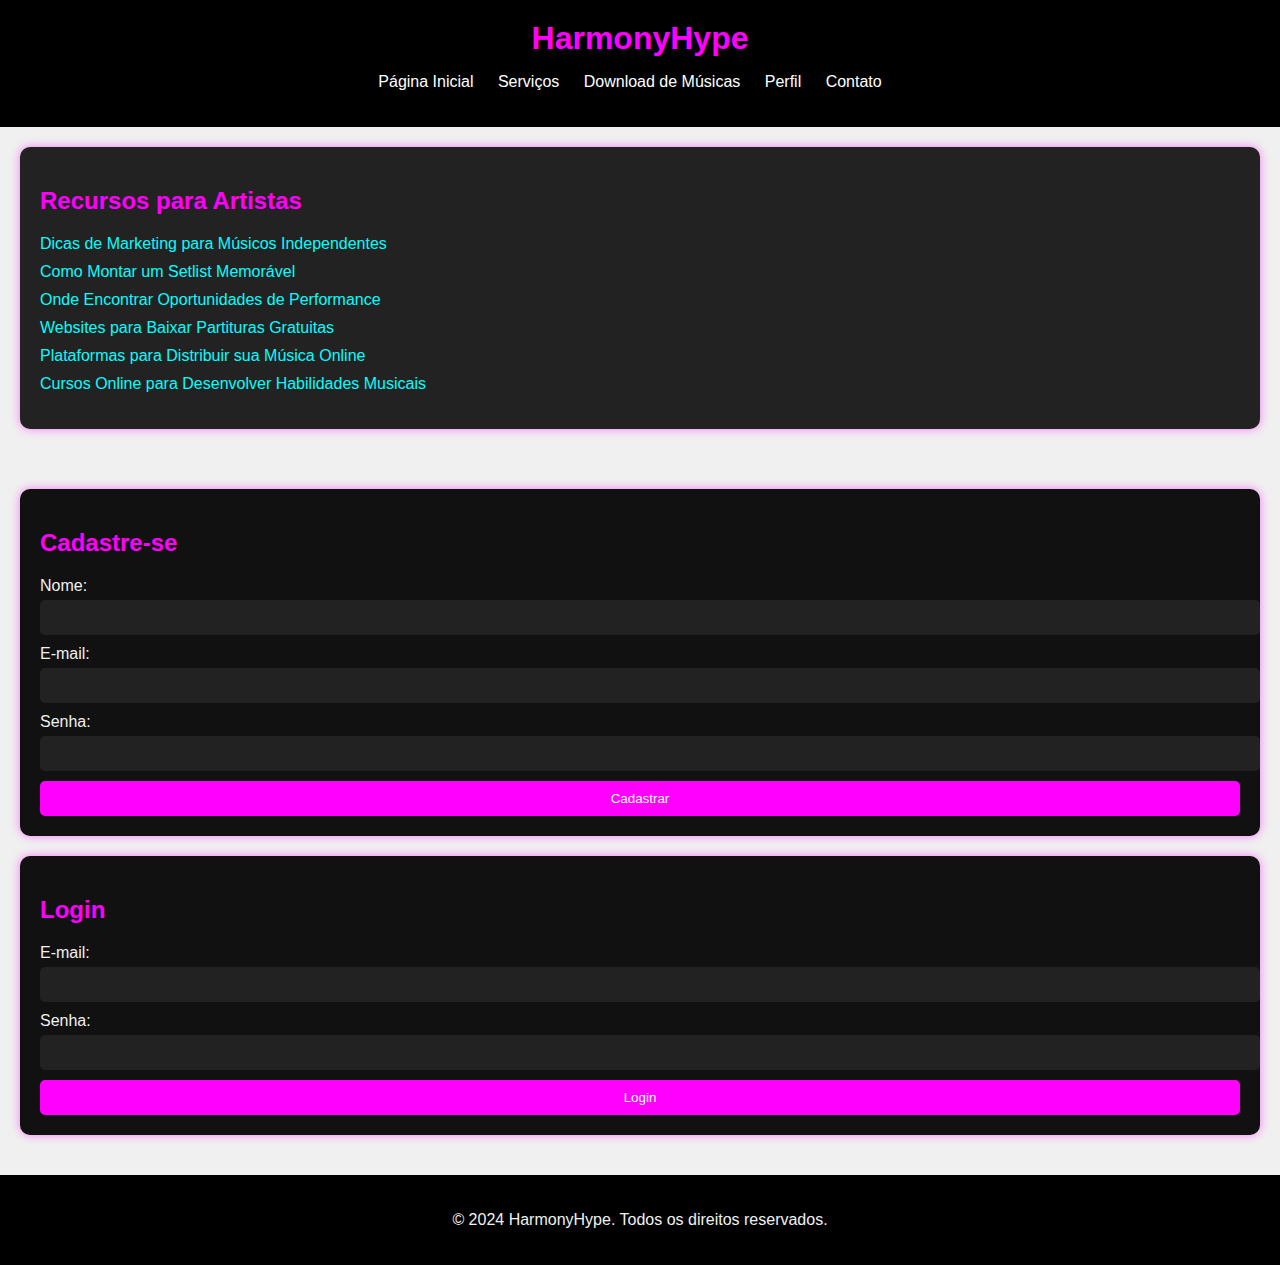
<file: index.html>
<!DOCTYPE html>
<html lang="en">

<head>
    <meta charset="UTF-8">
    <meta name="viewport" content="width=device-width, initial-scale=1.0">
    <title>HarmonyHype</title>
    <link rel="stylesheet" href="styles.css">
</head>

<body>
    <header>
        <h1>HarmonyHype</h1>
        <nav>
            <ul>
                <li><a href="#">Página Inicial</a></li>
                <li><a href="services.html">Serviços</a></li>
                <li><a href="download.html">Download de Músicas</a></li>
                <li><a href="perfil.html">Perfil</a></li>
                <li><a href="#">Contato</a></li>
            </ul>
        </nav>
    </header>
    <main>
        <section id="recursos">
            <h2>Recursos para Artistas</h2>
            <ul>
                <li><a href="https://vitrolaplay.com/marketing-musical-para-artistas-independentes-estrategias/">Dicas
                        de Marketing para Músicos Independentes</a></li>

                <li><a href="https://www.youtube.com/watch?v=0mFII-ZI7aM">Como Montar um Setlist Memorável</a></li>

                <li><a
                        href="https://www.handit.com.br/como-avaliar-performance-e-identificar-oportunidades-de-crescimento-usando-a-controladoria-estrategica/">Onde
                        Encontrar Oportunidades de Performance</a></li>

                <li><a href="https://musicaead.com.br/4-repositorios-para-baixar-partituras-online-e-gratuitamente/">Websites
                        para Baixar Partituras Gratuitas</a></li>

                <li><a href="services.html">Plataformas para Distribuir sua Música Online</a></li>
                <li><a href="services.html">Cursos Online para Desenvolver Habilidades Musicais</a></li>
                <!-- Adicione mais recursos conforme necessário -->
            </ul>
        </section>
    </main>

    <main>
        <section id="cadastro">
            <h2>Cadastre-se</h2>
            <form id="cadastro-form">
                <label for="nome">Nome:</label>
                <input type="text" id="nome" name="nome" required>
                <label for="email">E-mail:</label>
                <input type="email" id="email" name="email" required>
                <label for="senha">Senha:</label>
                <input type="password" id="senha" name="senha" required>
                <button type="submit">Cadastrar</button>
            </form>
        </section>

        <section id="login">
            <h2>Login</h2>
            <form id="login-form">
                <label for="email-login">E-mail:</label>
                <input type="email" id="email-login" name="email" required>
                <label for="senha-login">Senha:</label>
                <input type="password" id="senha-login" name="senha" required>
                <button type="submit">Login</button>
            </form>
        </section>
    </main>

    <footer>
        <p>&copy; 2024 HarmonyHype. Todos os direitos reservados.</p>
    </footer>

    <script src="script.js"></script>

</body>

</html>
</file>
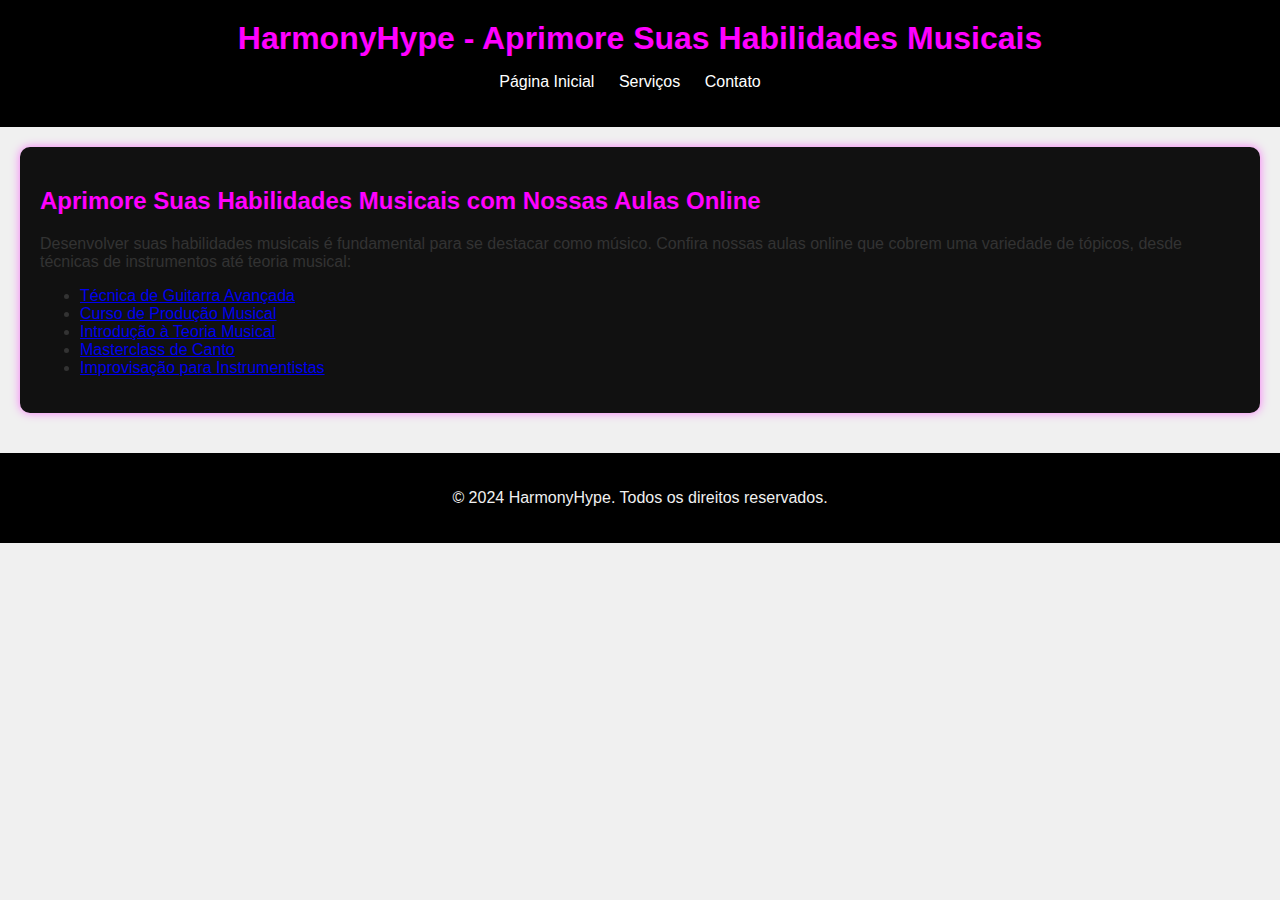
<file: aulas.html>
<!DOCTYPE html>
<html lang="en">

<head>
    <meta charset="UTF-8">
    <meta name="viewport" content="width=device-width, initial-scale=1.0">
    <title>Aprimore Suas Habilidades Musicais - HarmonyHype</title>
    <link rel="stylesheet" href="styles.css">
</head>

<body>
    <header>
        <h1>HarmonyHype - Aprimore Suas Habilidades Musicais</h1>
        <nav>
            <ul>
                <li><a href="index.html">Página Inicial</a></li>
                <li><a href="services.html">Serviços</a></li>
                <li><a href="#">Contato</a></li>
            </ul>
        </nav>
    </header>

    <main>
        <section id="aulas-online">
            <h2>Aprimore Suas Habilidades Musicais com Nossas Aulas Online</h2>
            <p>Desenvolver suas habilidades musicais é fundamental para se destacar como músico. Confira nossas aulas
                online que cobrem uma variedade de tópicos, desde técnicas de instrumentos até teoria musical:</p>
            <ul>
                <li><a href="https://www.youtube.com/watch?v=Vjo2ylGmMq8">Técnica de Guitarra Avançada</a></li>
                <li><a href="https://www.youtube.com/watch?v=fFeYpDmT0jM">Curso de Produção Musical</a></li>
                <li><a href="https://www.youtube.com/watch?v=GJC9zdMG1UQ">Introdução à Teoria Musical</a></li>
                <li><a href="https://www.youtube.com/watch?v=nSRW4JoK32U">Masterclass de Canto</a></li>
                <li><a href="https://violaobrasil.com.br/descubra-os-segredos-da-improvisacao-musical/">Improvisação
                        para Instrumentistas</a></li>
            </ul>
        </section>
    </main>

    <footer>
        <p>&copy; 2024 HarmonyHype. Todos os direitos reservados.</p>
    </footer>
</body>

</html>
</file>
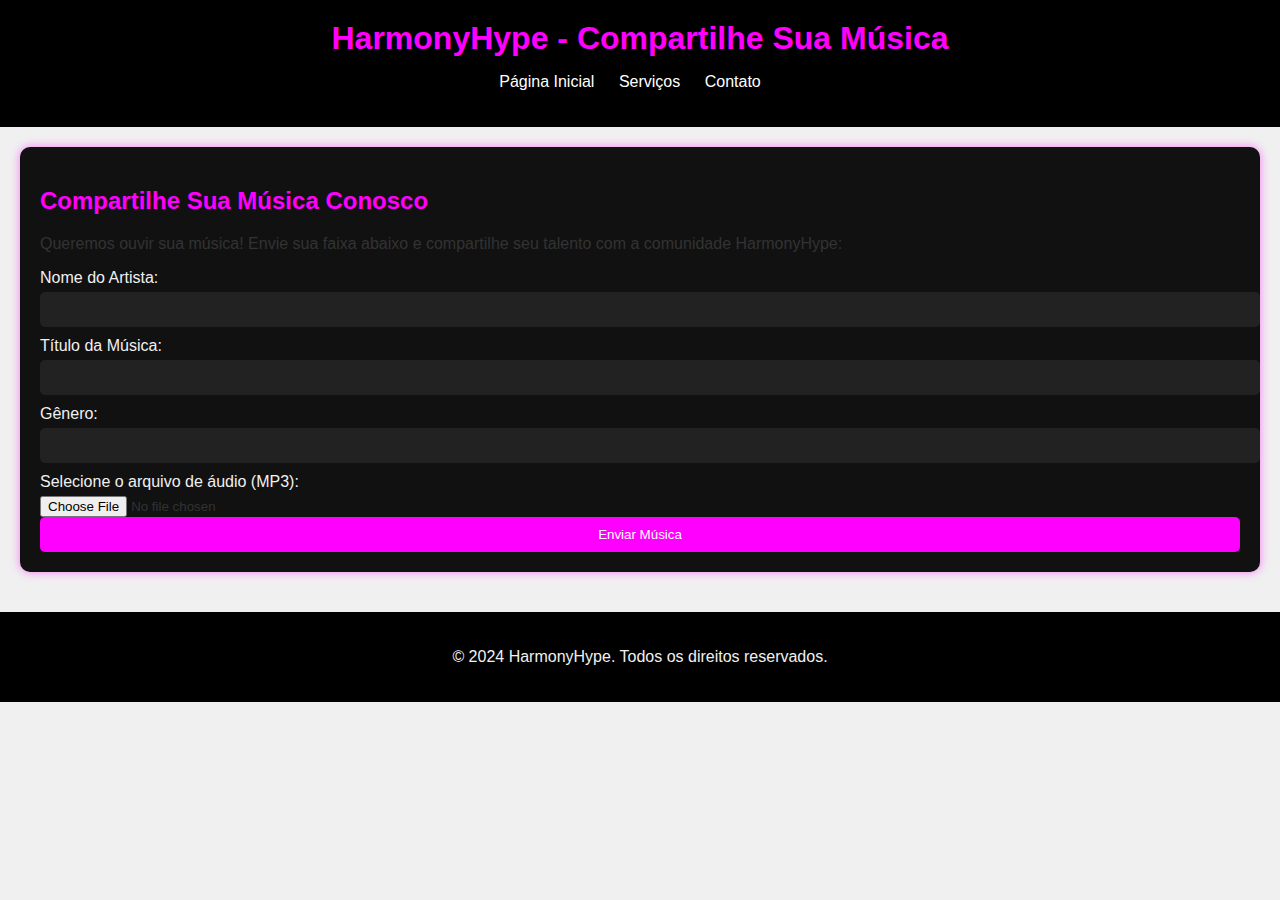
<file: compartilhar.html>
<!DOCTYPE html>
<html lang="en">

<head>
    <meta charset="UTF-8">
    <meta name="viewport" content="width=device-width, initial-scale=1.0">
    <title>Compartilhe Sua Música - HarmonyHype</title>
    <link rel="stylesheet" href="styles.css">
</head>

<body>
    <header>
        <h1>HarmonyHype - Compartilhe Sua Música</h1>
        <nav>
            <ul>
                <li><a href="index.html">Página Inicial</a></li>
                <li><a href="services.html">Serviços</a></li>
                <li><a href="#">Contato</a></li>
            </ul>
        </nav>
    </header>

    <main>
        <section id="compartilhamento">
            <h2>Compartilhe Sua Música Conosco</h2>
            <p>Queremos ouvir sua música! Envie sua faixa abaixo e compartilhe seu talento com a comunidade HarmonyHype:
            </p>
            <form id="upload-form">
                <label for="nome-artista">Nome do Artista:</label>
                <input type="text" id="nome-artista" name="nome-artista" required>
                <label for="titulo-musica">Título da Música:</label>
                <input type="text" id="titulo-musica" name="titulo-musica" required>
                <label for="genero">Gênero:</label>
                <input type="text" id="genero" name="genero" required>
                <label for="arquivo">Selecione o arquivo de áudio (MP3):</label>
                <input type="file" id="arquivo" name="arquivo" accept="audio/mp3" required>
                <button type="submit">Enviar Música</button>
            </form>
        </section>
    </main>

    <footer>
        <p>&copy; 2024 HarmonyHype. Todos os direitos reservados.</p>
    </footer>

    <script src="script.js"></script>
</body>

</html>
</file>
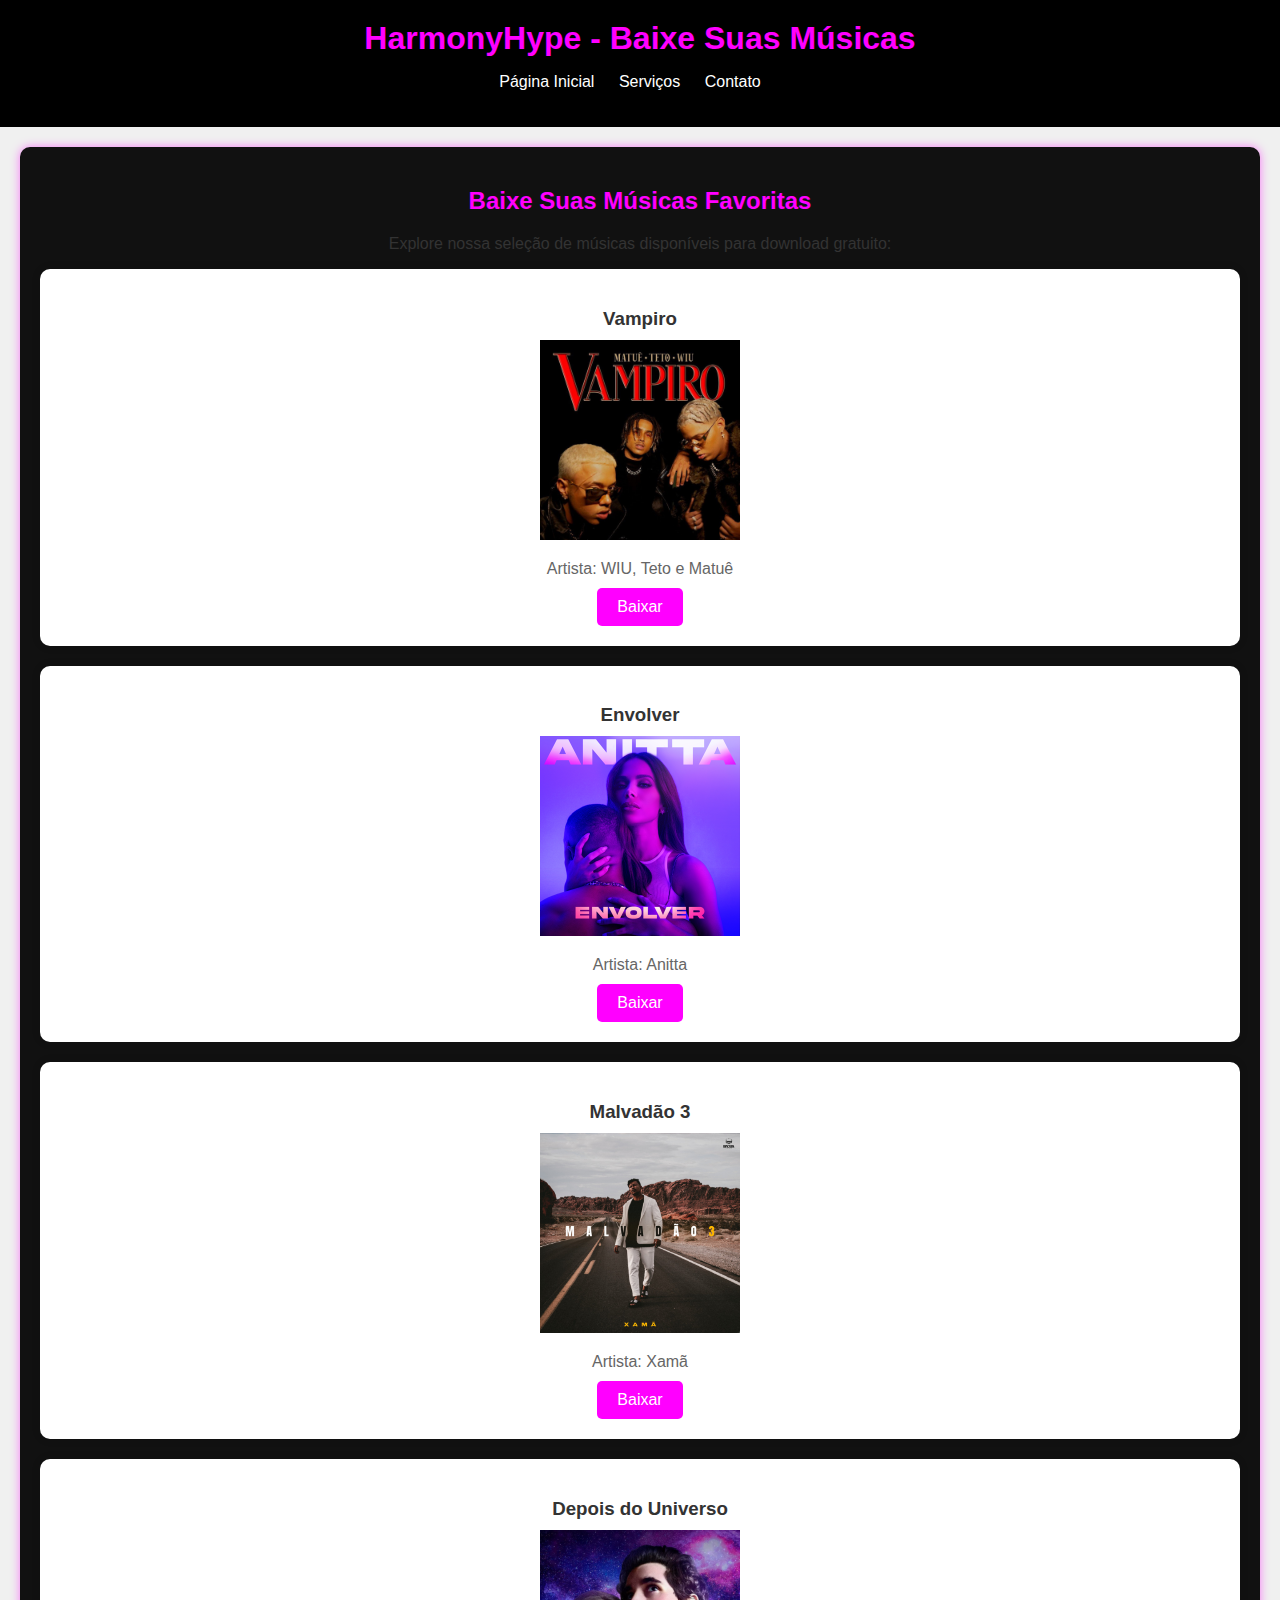
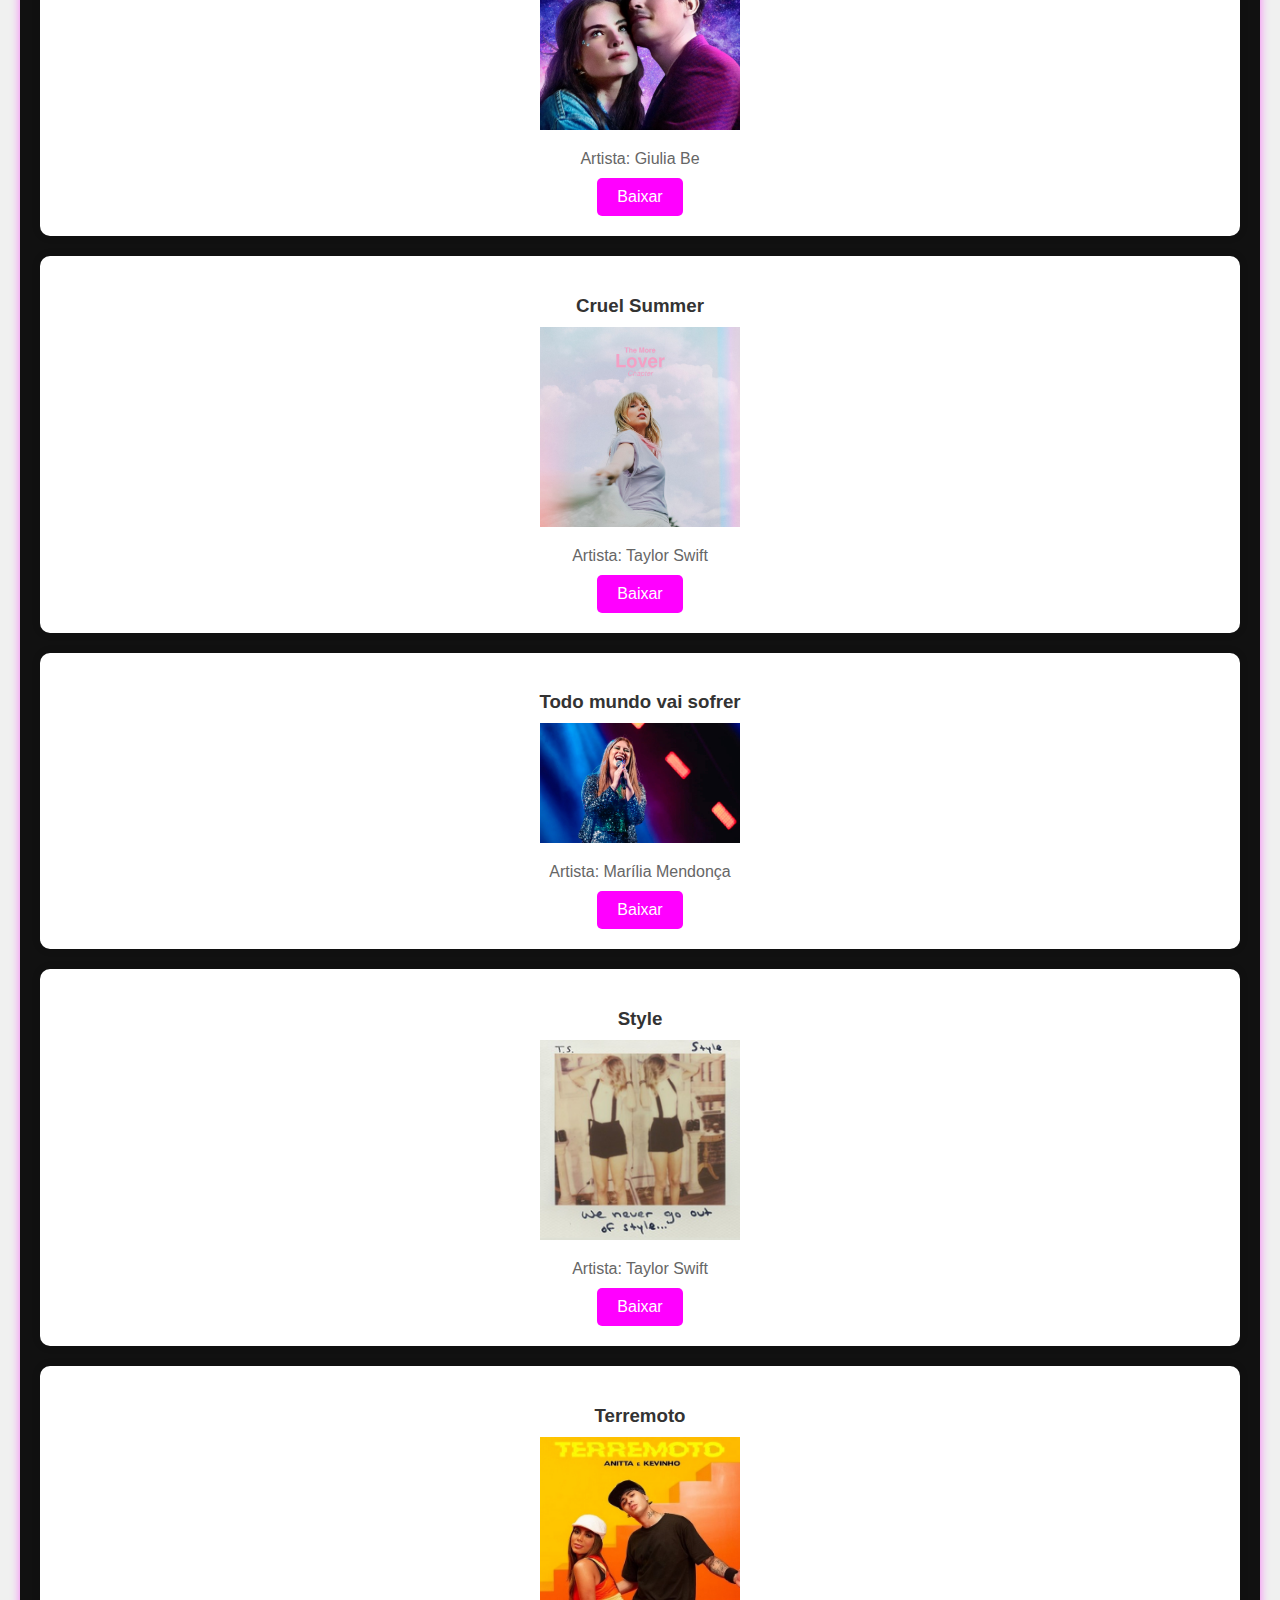
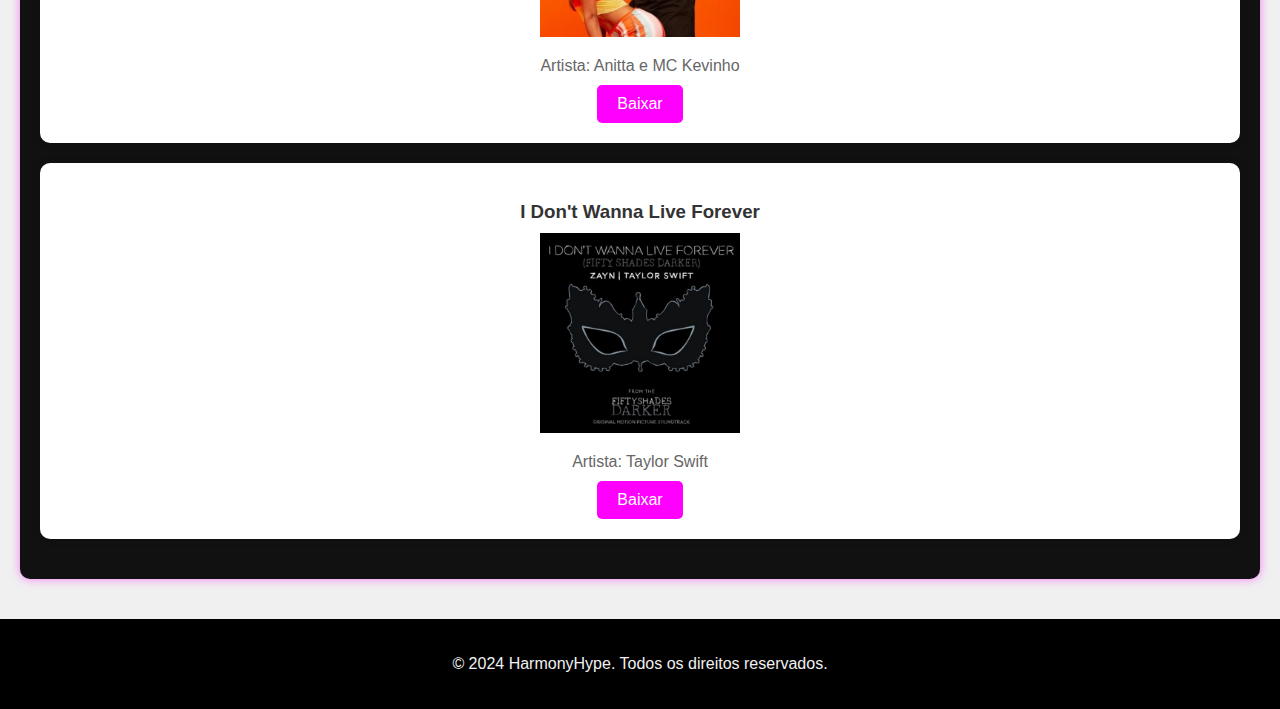
<file: download.html>
<!DOCTYPE html>
<html lang="en">

<head>
    <meta charset="UTF-8">
    <meta name="viewport" content="width=device-width, initial-scale=1.0">
    <title>Baixe Suas Músicas - HarmonyHype</title>
    <link rel="stylesheet" href="styles.css">
</head>

<body>
    <header>
        <h1>HarmonyHype - Baixe Suas Músicas</h1>
        <nav>
            <ul>
                <li><a href="index.html">Página Inicial</a></li>
                <li><a href="services.html">Serviços</a></li>
                <li><a href="#">Contato</a></li>
            </ul>
        </nav>
    </header>

    <main>
        <section id="downloads">
            <h2>Baixe Suas Músicas Favoritas</h2>
            <p>Explore nossa seleção de músicas disponíveis para download gratuito:</p>

            <div class="music-card">


                <h3>Vampiro</h3>
                <img src="Vampiro.jpg" alt="Capa da música">
                <p>Artista: WIU, Teto e Matuê</p>
                <a href="https://www.ssyoutube.com/watch?v=TKqa-ZXGKYA" class="download-button">Baixar</a>
            </div>


            <div class="music-card">

                <h3>Envolver</h3>
                <img src="Envolver_-_Anitta.png" alt="Capa da música">
                <p>Artista: Anitta</p>
                <a href="https://www.ssyoutube.com/watch?v=qu1_lRJ-hPA" class="download-button">Baixar</a>
            </div>

            <div class="music-card">

                <h3>Malvadão 3</h3>
                <img src="malvadao 3.jpeg" alt="Capa da música">
                <p>Artista: Xamã</p>
                <a href="https://www.ssyoutube.com/watch?v=i9NOkjmBszo" class="download-button">Baixar</a>
            </div>

            <div class="music-card">

                <h3>Depois do Universo</h3>
                <img src="depois do univer.png" alt="Capa da música">
                <p>Artista: Giulia Be</p>
                <a href="https://www.ssyoutube.com/watch?v=DwY36fs3c_E" class="download-button">Baixar</a>
            </div>

            <div class="music-card">

                <h3>Cruel Summer</h3>
                <img src="cruel summer.jpeg" alt="Capa da música">
                <p>Artista: Taylor Swift</p>
                <a href="https://www.ssyoutube.com/watch?v=ic8j13piAhQ" class="download-button">Baixar</a>
            </div>

            <div class="music-card">

                <h3>Todo mundo vai sofrer</h3>
                <img src="todo mundo vai sofrer.jpg" alt="Capa da música">
                <p>Artista: Marília Mendonça</p>
                <a href="https://www.ssyoutube.com/watch?v=ILADw1aretk" class="download-button">Baixar</a>
            </div>

            <div class="music-card">

                <h3>Style</h3>
                <img src="Taylor_Swift_-_Style.png" alt="Capa da música">
                <p>Artista: Taylor Swift</p>
                <a href="https://www.ssyoutube.com/watch?v=2JgvVfOfoWI" class="download-button">Baixar</a>
            </div>

            <div class="music-card">

                <h3>Terremoto</h3>
                <img src="Anitta_-_Terremoto.jpg" alt="Capa da música">
                <p>Artista: Anitta e MC Kevinho</p>
                <a href="https://www.ssyoutube.com/watch?v=O65FBF9RamQ" class="download-button">Baixar</a>
            </div>

            <div class="music-card">

                <h3>I Don't Wanna Live Forever</h3>
                <img src="i don't wanna live forever.jpg" alt="Capa da música">
                <p>Artista: Taylor Swift</p>
                <a href="https://www.ssyoutube.com/watch?v=7F37r50VUTQ" class="download-button">Baixar</a>
            </div>

        </section>
    </main>

    <footer>
        <p>&copy; 2024 HarmonyHype. Todos os direitos reservados.</p>
    </footer>
</body>

</html>
</file>
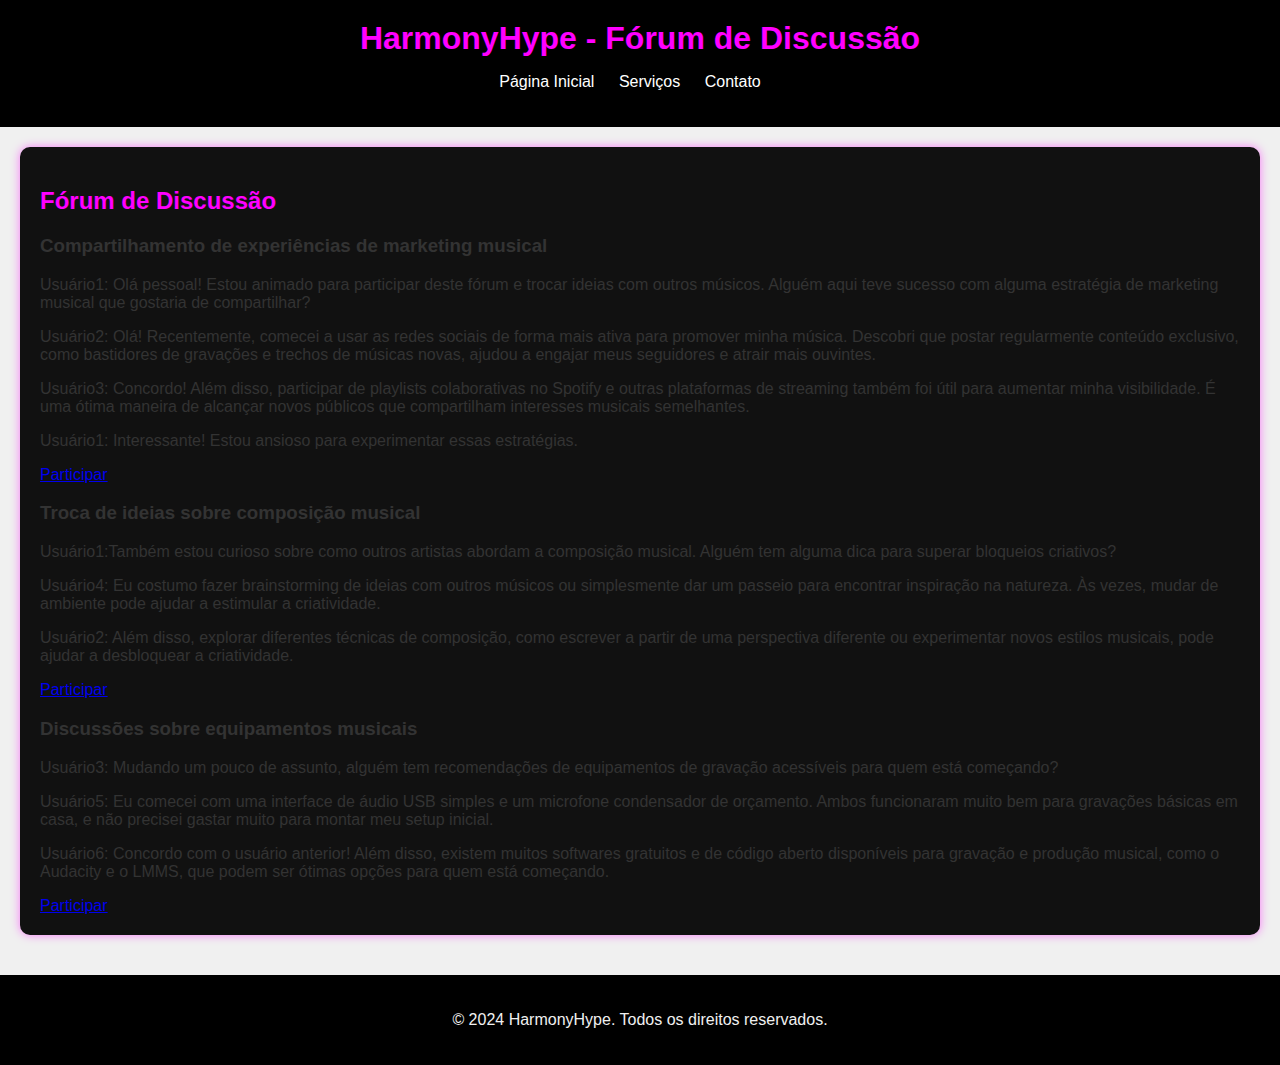
<file: forum.html>
<!DOCTYPE html>
<html lang="en">

<head>
    <meta charset="UTF-8">
    <meta name="viewport" content="width=device-width, initial-scale=1.0">
    <title>Fórum de Discussão - HarmonyHype</title>
    <link rel="stylesheet" href="styles.css">
</head>

<body>
    <header>
        <h1>HarmonyHype - Fórum de Discussão</h1>
        <nav>
            <ul>
                <li><a href="index.html">Página Inicial</a></li>
                <li><a href="services.html">Serviços</a></li>
                <li><a href="#">Contato</a></li>
            </ul>
        </nav>
    </header>

    <main>
        <section id="forum">
            <h2>Fórum de Discussão</h2>
            <article>
                <h3>Compartilhamento de experiências de marketing musical</h3>
                <p>Usuário1: Olá pessoal! Estou animado para participar deste fórum e trocar ideias com outros músicos.
                    Alguém aqui teve sucesso com alguma estratégia de marketing musical que gostaria de compartilhar?

                </p>

                <p>Usuário2: Olá! Recentemente, comecei a usar as redes sociais de forma mais ativa para promover minha
                    música. Descobri que postar regularmente conteúdo exclusivo, como bastidores de gravações e trechos
                    de músicas novas, ajudou a engajar meus seguidores e atrair mais ouvintes.</p>

                <p>Usuário3: Concordo! Além disso, participar de playlists colaborativas no Spotify e outras plataformas
                    de streaming também foi útil para aumentar minha visibilidade. É uma ótima maneira de alcançar novos
                    públicos que compartilham interesses musicais semelhantes.</p>

                <p>Usuário1: Interessante! Estou ansioso para experimentar essas estratégias.</p>

                <a href="https://discord.com/invite/jz49kGmj">Participar</a>

            </article>
            <article>
                <h3>Troca de ideias sobre composição musical</h3>

                <p>Usuário1:Também estou curioso sobre como outros artistas abordam a composição musical. Alguém tem
                    alguma dica para superar bloqueios criativos?

                </p>

                <p>Usuário4: Eu costumo fazer brainstorming de ideias com outros músicos ou simplesmente dar um passeio
                    para encontrar inspiração na natureza. Às vezes, mudar de ambiente pode ajudar a estimular a
                    criatividade.</p>

                <p>Usuário2: Além disso, explorar diferentes técnicas de composição, como escrever a partir de uma
                    perspectiva diferente ou experimentar novos estilos musicais, pode ajudar a desbloquear a
                    criatividade.

                </p>


                <a href="https://discord.com/invite/jz49kGmj">Participar</a>


            </article>

            <article>
                <h3>Discussões sobre equipamentos musicais</h3>

                <p>Usuário3: Mudando um pouco de assunto, alguém tem recomendações de equipamentos de gravação
                    acessíveis para quem está começando?</p>

                <p>Usuário5: Eu comecei com uma interface de áudio USB simples e um microfone condensador de orçamento.
                    Ambos funcionaram muito bem para gravações básicas em casa, e não precisei gastar muito para montar
                    meu setup inicial.</p>

                <p>Usuário6: Concordo com o usuário anterior! Além disso, existem muitos softwares gratuitos e de código
                    aberto disponíveis para gravação e produção musical, como o Audacity e o LMMS, que podem ser ótimas
                    opções para quem está começando.</p>


                <a href="https://discord.com/invite/jz49kGmj">Participar</a>
            </article>
        </section>
    </main>

    <footer>
        <p>&copy; 2024 HarmonyHype. Todos os direitos reservados.</p>
    </footer>
</body>

</html>
</file>
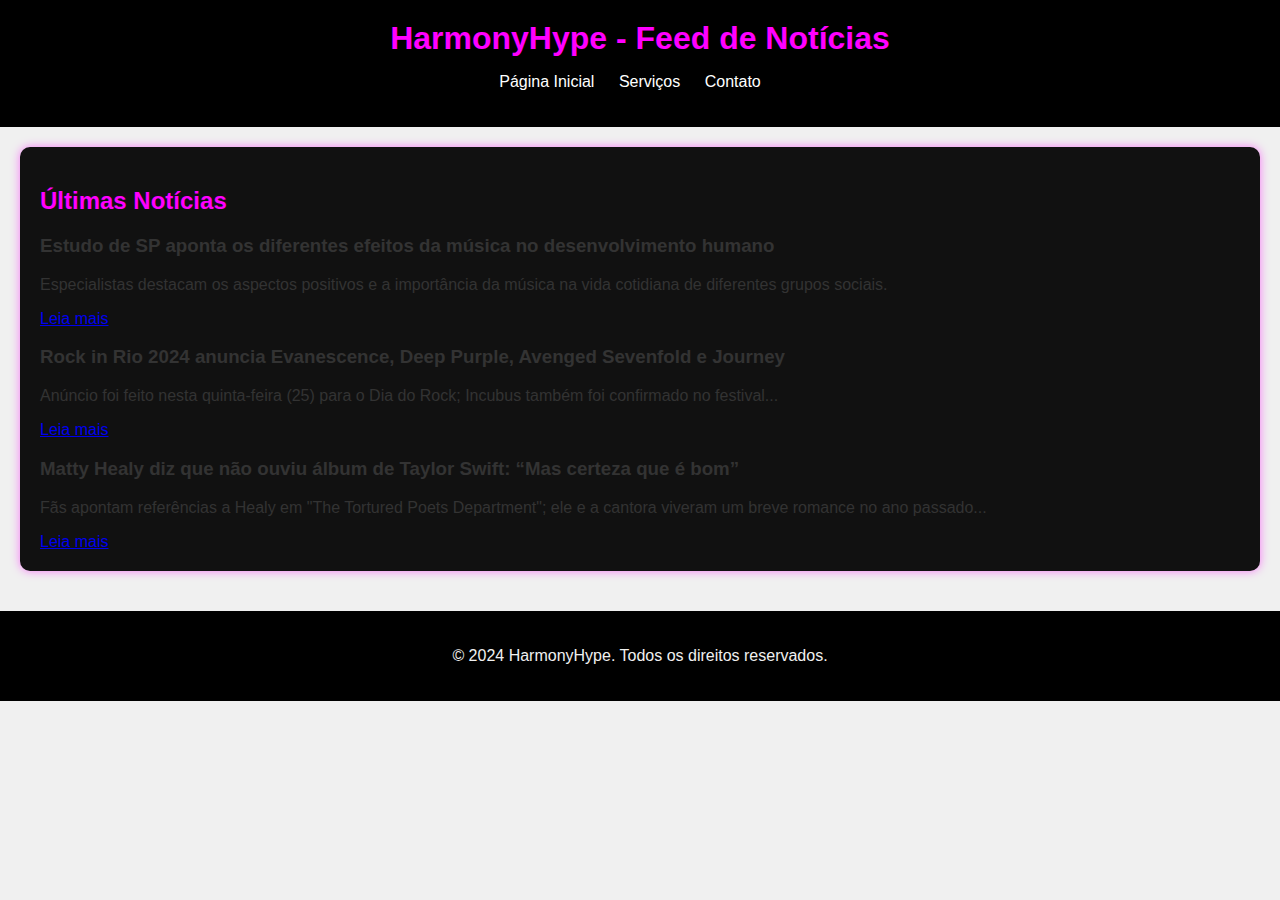
<file: noticias.html>
<!DOCTYPE html>
<html lang="en">

<head>
    <meta charset="UTF-8">
    <meta name="viewport" content="width=device-width, initial-scale=1.0">
    <title>Feed de Notícias - HarmonyHype</title>
    <link rel="stylesheet" href="styles.css">
</head>

<body>
    <header>
        <h1>HarmonyHype - Feed de Notícias</h1>
        <nav>
            <ul>
                <li><a href="index.html">Página Inicial</a></li>
                <li><a href="services.html">Serviços</a></li>
                <li><a href="#">Contato</a></li>
            </ul>
        </nav>
    </header>

    <main>
        <section id="noticias">
            <h2>Últimas Notícias</h2>
            <article>
                <h3>Estudo de SP aponta os diferentes efeitos da música no desenvolvimento humano</h3>
                <p>Especialistas destacam os aspectos positivos e a importância da música na vida cotidiana de
                    diferentes grupos sociais.</p>
                <a
                    href="https://www.saopaulo.sp.gov.br/spnoticias/ultimas-noticias/estudo-de-sp-aponta-os-diferentes-efeitos-da-musica-no-desenvolvimento-humano/">Leia
                    mais</a>
            </article>
            <article>
                <h3>Rock in Rio 2024 anuncia Evanescence, Deep Purple, Avenged Sevenfold e Journey</h3>
                <p>Anúncio foi feito nesta quinta-feira (25) para o Dia do Rock; Incubus também foi confirmado no
                    festival...</p>
                <a
                    href="https://www.cnnbrasil.com.br/entretenimento/rock-in-rio-2024-anuncia-evanescence-deep-purple-avenged-sevenfold-e-journey/">Leia
                    mais</a>
            </article>
            <article>
                <h3>Matty Healy diz que não ouviu álbum de Taylor Swift: “Mas certeza que é bom”</h3>
                <p>Fãs apontam referências a Healy em "The Tortured Poets Department"; ele e a cantora viveram um breve
                    romance no ano passado...</p>
                <a
                    href="https://www.cnnbrasil.com.br/entretenimento/matty-healy-diz-que-nao-ouviu-album-de-taylor-swift-mas-certeza-que-e-bom/">Leia
                    mais</a>
            </article>

        </section>
    </main>

    <footer>
        <p>&copy; 2024 HarmonyHype. Todos os direitos reservados.</p>
    </footer>
</body>

</html>
</file>
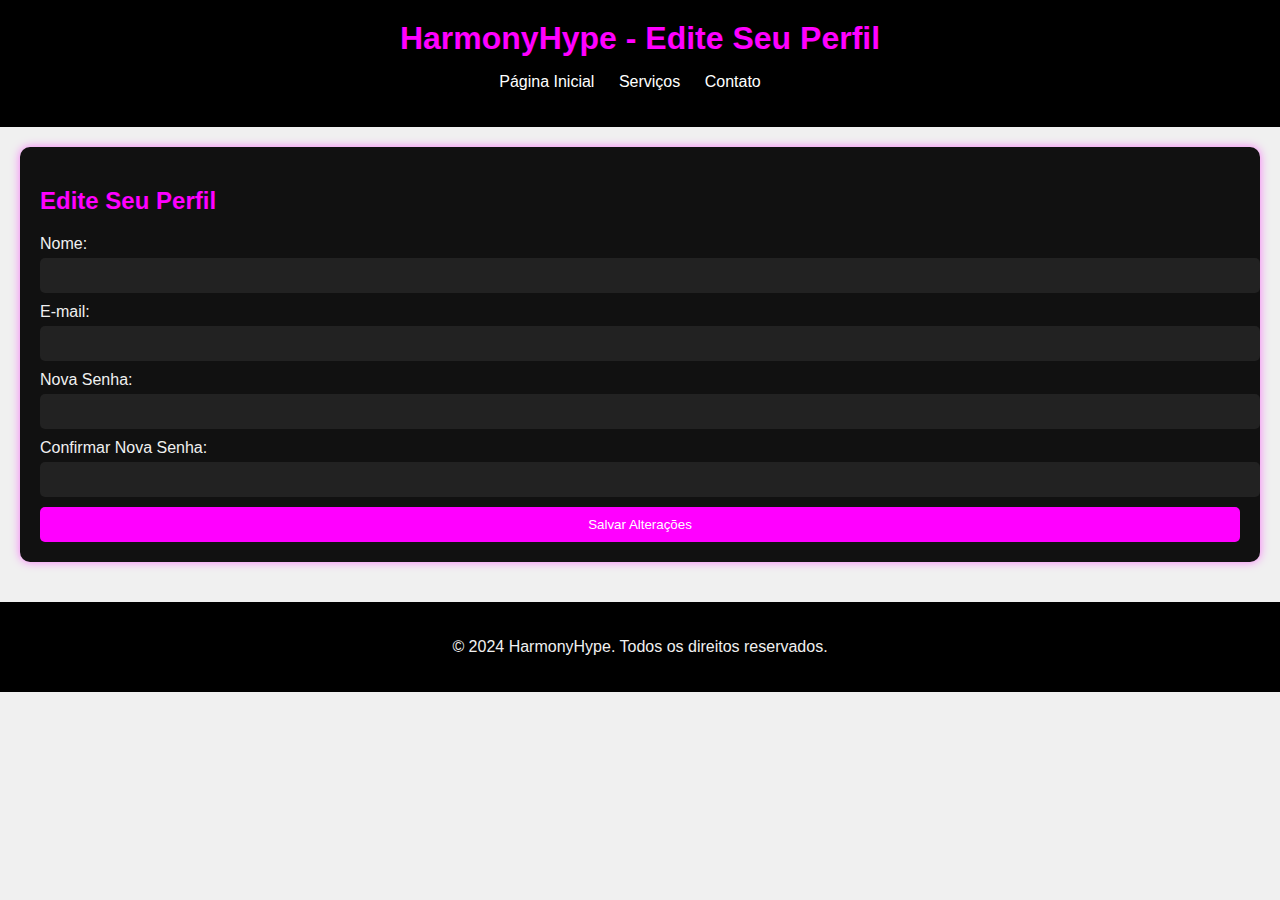
<file: perfil.html>
<!DOCTYPE html>
<html lang="en">

<head>
    <meta charset="UTF-8">
    <meta name="viewport" content="width=device-width, initial-scale=1.0">
    <title>Edite Seu Perfil - HarmonyHype</title>
    <link rel="stylesheet" href="styles.css">
</head>

<body>
    <header>
        <h1>HarmonyHype - Edite Seu Perfil</h1>
        <nav>
            <ul>
                <li><a href="index.html">Página Inicial</a></li>
                <li><a href="services.html">Serviços</a></li>
                <li><a href="#">Contato</a></li>
            </ul>
        </nav>
    </header>

    <main>
        <section id="editar-perfil">
            <h2>Edite Seu Perfil</h2>
            <form id="perfil-form">
                <label for="nome">Nome:</label>
                <input type="text" id="nome" name="nome" required>
                <label for="email">E-mail:</label>
                <input type="email" id="email" name="email" required>
                <label for="senha">Nova Senha:</label>
                <input type="password" id="senha" name="senha">
                <label for="confirmar-senha">Confirmar Nova Senha:</label>
                <input type="password" id="confirmar-senha" name="confirmar-senha">
                <button type="submit">Salvar Alterações</button>
            </form>
        </section>
    </main>

    <footer>
        <p>&copy; 2024 HarmonyHype. Todos os direitos reservados.</p>
    </footer>

    <script src="server.js"></script>
</body>

</html>
</file>
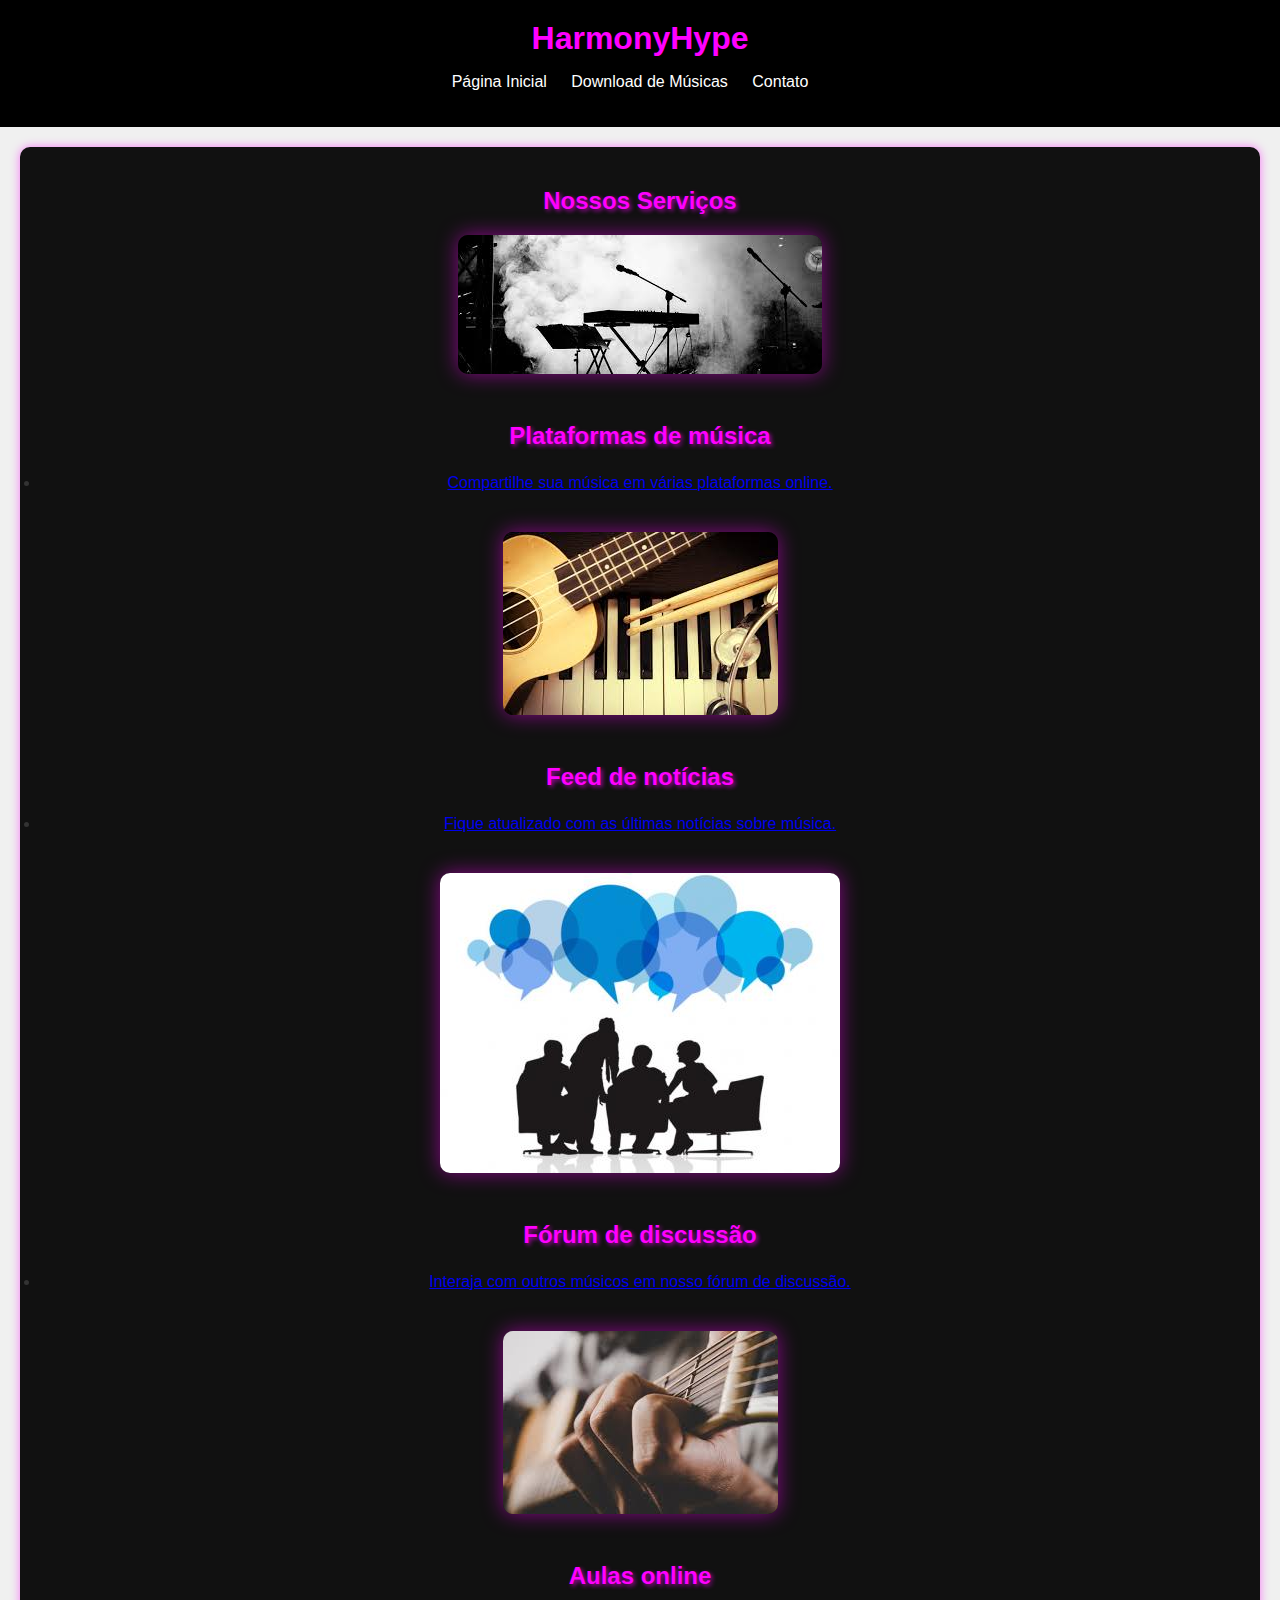
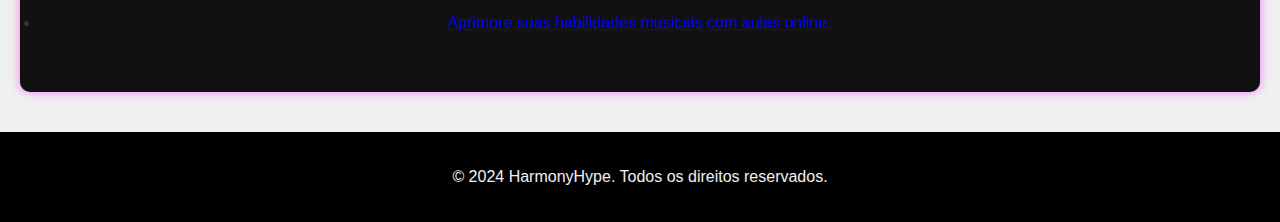
<file: services.html>
<!DOCTYPE html>
<html lang="en">

<head>
    <meta charset="UTF-8">
    <meta name="viewport" content="width=device-width, initial-scale=1.0">
    <title>Serviços - HarmonyHype</title>
    <link rel="stylesheet" href="styles.css">
</head>

<body>
    <header>
        <h1>HarmonyHype</h1>
        <nav>
            <ul>
                <li><a href="index.html">Página Inicial</a></li>
                <li><a href="download.html">Download de Músicas</a></li>
                <li><a href="#">Contato</a></li>
            </ul>
        </nav>
    </header>

    <main>
        <section id="services">
            <h2>Nossos Serviços</h2>
            <div class="service">
                <img src="plataforms.jpeg" alt="Plataformas de música">
                <h3>Plataformas de música</h3>
                <p>
                    <li><a href="compartilhar.html">Compartilhe sua música em várias plataformas online.</a></li>
                </p>
            </div>
            <div class="service">
                <img src="news.jpeg" alt="Feed de notícias">
                <h3>Feed de notícias</h3>
                <p>
                    <li><a href="noticias.html">Fique atualizado com as últimas notícias sobre música.</a></li>
                </p>
            </div>
            <div class="service">
                <img src="forum.jpg" alt="Fórum de discussão">
                <h3>Fórum de discussão</h3>
                <p>
                    <li><a href="forum.html">Interaja com outros músicos em nosso fórum de discussão.</a></li>
                </p>
            </div>
            <div class="service">
                <img src="lessons.jpeg" alt="Aulas online">
                <h3>Aulas online</h3>
                <p>
                    <li><a href="aulas.html">Aprimore suas habilidades musicais com aulas online.</a></li>
                </p>
            </div>
        </section>
    </main>

    <footer>
        <p>&copy; 2024 HarmonyHype. Todos os direitos reservados.</p>
    </footer>
</body>

</html>
</file>
<file: styles.css>
/* styles.css */

body {
    font-family: Arial, sans-serif;
    margin: 0;
    padding: 0;
    background-color: #040404;
    /* Preto */
    color: #f0f0f0;
    /* Branco */
}

header {
    background-color: #000000;
    /* Preto */
    padding: 20px;
    text-align: center;
}

header h1 {
    margin: 0;
    color: #ff00ff;
    /* Rosa Neon */
}

nav ul {
    list-style-type: none;
    padding: 0;
}

nav ul li {
    display: inline;
    margin-right: 20px;
}

nav ul li a {
    color: #f0f0f0;
    /* Branco */
    text-decoration: none;
}

main {
    padding: 20px;
}

section {
    background-color: #111111;
    /* Cinza escuro */
    border-radius: 10px;
    box-shadow: 0 0 10px rgba(255, 0, 255, 0.5);
    /* Efeito de sombra rosa neon */
    padding: 20px;
    margin-bottom: 20px;
}

h2 {
    color: #ff00ff;
    /* Rosa Neon */
    margin-bottom: 20px;
}

label {
    display: block;
    margin-bottom: 5px;
    color: #f0f0f0;
    /* Branco */
}

input[type="text"],
input[type="email"],
input[type="password"] {
    width: 100%;
    padding: 10px;
    margin-bottom: 10px;
    border: none;
    border-radius: 5px;
    background-color: #222222;
    /* Cinza escuro */
    color: #f0f0f0;
    /* Branco */
}

button {
    width: 100%;
    padding: 10px;
    border: none;
    border-radius: 5px;
    background-color: #ff00ff;
    /* Rosa Neon */
    color: #fff;
    /* Branco */
    cursor: pointer;
}

button:hover {
    background-color: #00ffff;
    /* Azul Neon */
}

footer {
    background-color: #000000;
    /* Preto */
    color: #f0f0f0;
    /* Branco */
    text-align: center;
    padding: 20px;
}



#services {
    text-align: center;
}

#services h2 {
    color: #ff00ff;
    /* Rosa Neon */
    text-shadow: 2px 2px 4px rgba(255, 0, 255, 0.6);
}

#services p {
    color: #00ffff;
    /* Azul Neon */
    font-size: 18px;
}

#services ul {
    list-style-type: none;
    padding: 0;
}

#services ul li {
    font-size: 16px;
    margin-bottom: 10px;
    padding-left: 20px;
    position: relative;
}

#services ul li:before {
    content: '\2022';
    /* Bullet point */
    position: absolute;
    left: 0;
    color: #ff00ff;
    /* Rosa Neon */
}

/* styles.css */

/* Estilos existentes mantidos */

.service {
    margin-bottom: 40px;
    text-align: center;
}

.service img {
    max-width: 100%;
    border-radius: 10px;
    box-shadow: 0 0 20px rgba(255, 0, 255, 0.5);
    /* Efeito de sombra neon */
    margin-bottom: 20px;
}

.service h3 {
    color: #ff00ff;
    /* Rosa Neon */
    text-shadow: 2px 2px 4px rgba(255, 0, 255, 0.6);
    font-size: 24px;
}

.service p {
    color: #00ffff;
    /* Azul Neon */
    font-size: 18px;
}

/* Adicione esses estilos ao final do arquivo styles.css */

#recursos {
    background-color: #222;
    color: #fff;
    padding: 20px;
    border-radius: 10px;
    margin-bottom: 20px;
}

#recursos h2 {
    color: #ff00ff;
    /* Rosa Neon */
}

#recursos ul {
    list-style-type: none;
    padding: 0;
}

#recursos ul li {
    margin-bottom: 10px;
}

#recursos ul li a {
    color: #00ffff;
    /* Azul Neon */
    text-decoration: none;
}

#recursos ul li a:hover {
    text-decoration: underline;
}

/* styles.css */

body {
    font-family: Arial, sans-serif;
    margin: 0;
    padding: 0;
    background-color: #f0f0f0;
    /* Cor de fundo cinza claro */
    color: #333;
    /* Cor do texto preto */
}

header {
    background-color: #000000;
    /* Cor de fundo preto */
    padding: 20px;
    text-align: center;
}

header h1 {
    margin: 0;
    color: #ff00ff;
    /* Cor do texto rosa neon */
}

nav ul {
    list-style-type: none;
    padding: 0;
}

nav ul li {
    display: inline;
    margin-right: 20px;
}

nav ul li a {
    color: #ffffff;
    /* Cor do texto branco */
    text-decoration: none;
}

main {
    padding: 20px;
}

#downloads {
    text-align: center;
}

#downloads h2 {
    color: #ff00ff;
    /* Cor do texto rosa neon */
    margin-bottom: 20px;
}

.music-card {
    background-color: #ffffff;
    /* Cor de fundo branco */
    border-radius: 10px;
    box-shadow: 0 0 10px rgba(0, 0, 0, 0.1);
    /* Sombra suave */
    padding: 20px;
    margin-bottom: 20px;
}

.music-card img {
    max-width: 200px;
    /* Largura máxima da imagem */
    height: auto;
    /* Altura automática para manter a proporção */
    display: block;
    /* Para alinhar a imagem ao centro */
    margin: 0 auto 20px auto;
    /* Margem inferior para separar a imagem do restante do conteúdo */
}

.music-card h3 {
    color: #333333;
    /* Cor do texto preto */
    margin-bottom: 10px;
}

.music-card p {
    color: #666666;
    /* Cor do texto cinza */
    margin-bottom: 10px;
}

.download-button {
    display: inline-block;
    padding: 10px 20px;
    background-color: #ff00ff;
    /* Cor de fundo rosa neon */
    color: #ffffff;
    /* Cor do texto branco */
    text-decoration: none;
    border-radius: 5px;
}

.download-button:hover {
    background-color: #ff33ff;
    /* Cor de fundo rosa neon mais claro quando hover */
}
</file>
